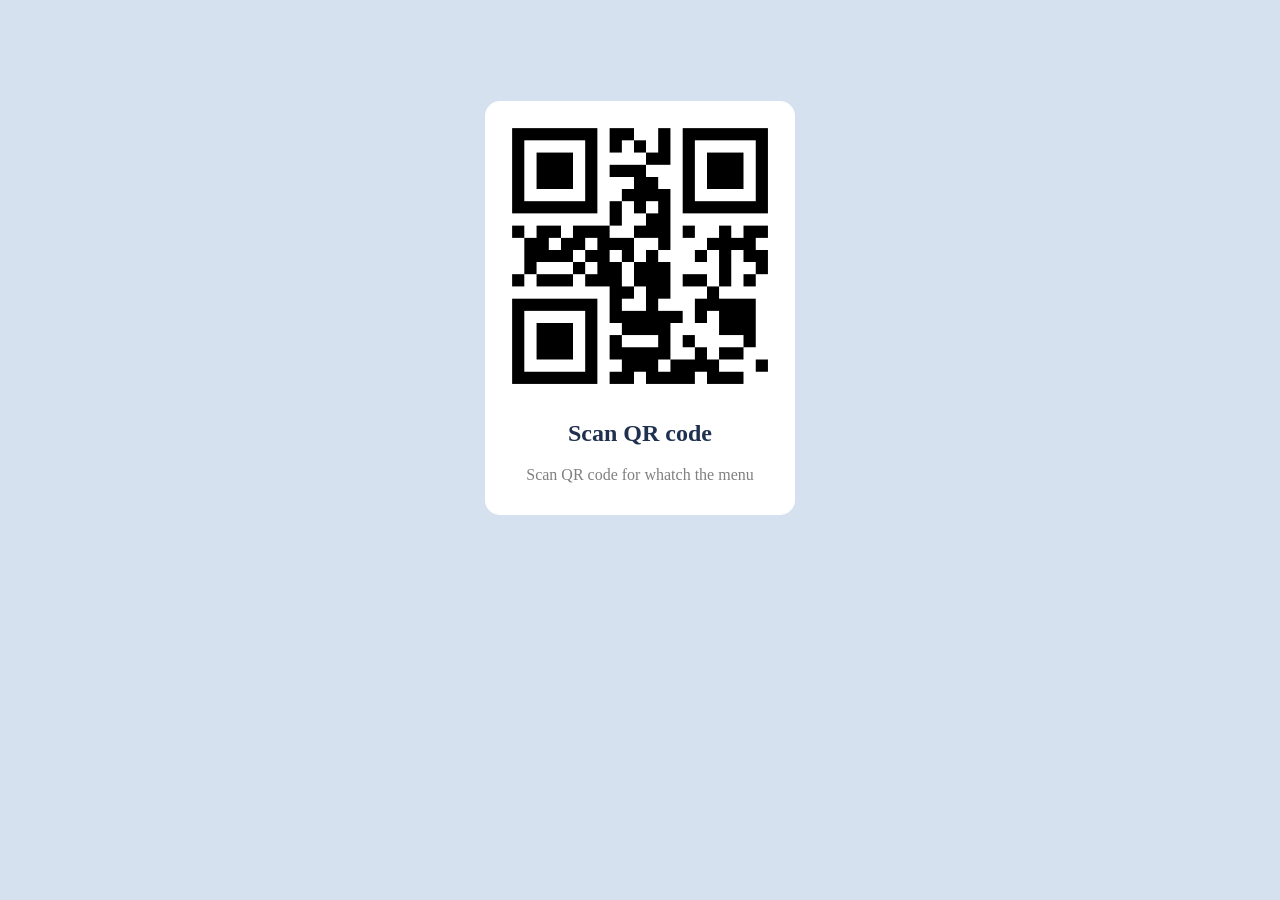
<file: challenge-01-qr-code/index.html>
<!DOCTYPE html>
<html lang="en">
<head>
    <meta charset="UTF-8">
    <meta name="viewport" content="width=device-width, initial-scale=1.0">
    <link rel="stylesheet" href="style.css">
    <title>Document</title>
</head>
<body>
    <div class="card">
        <div class="image">
            <img src="qr_code_PNG17.png" alt="">
        </div>
        <div class="content">
            <h2>Scan QR code</h2>
            <p>Scan QR code for whatch the menu</p>
        </div>
    </div>
</body>
</html>
</file>
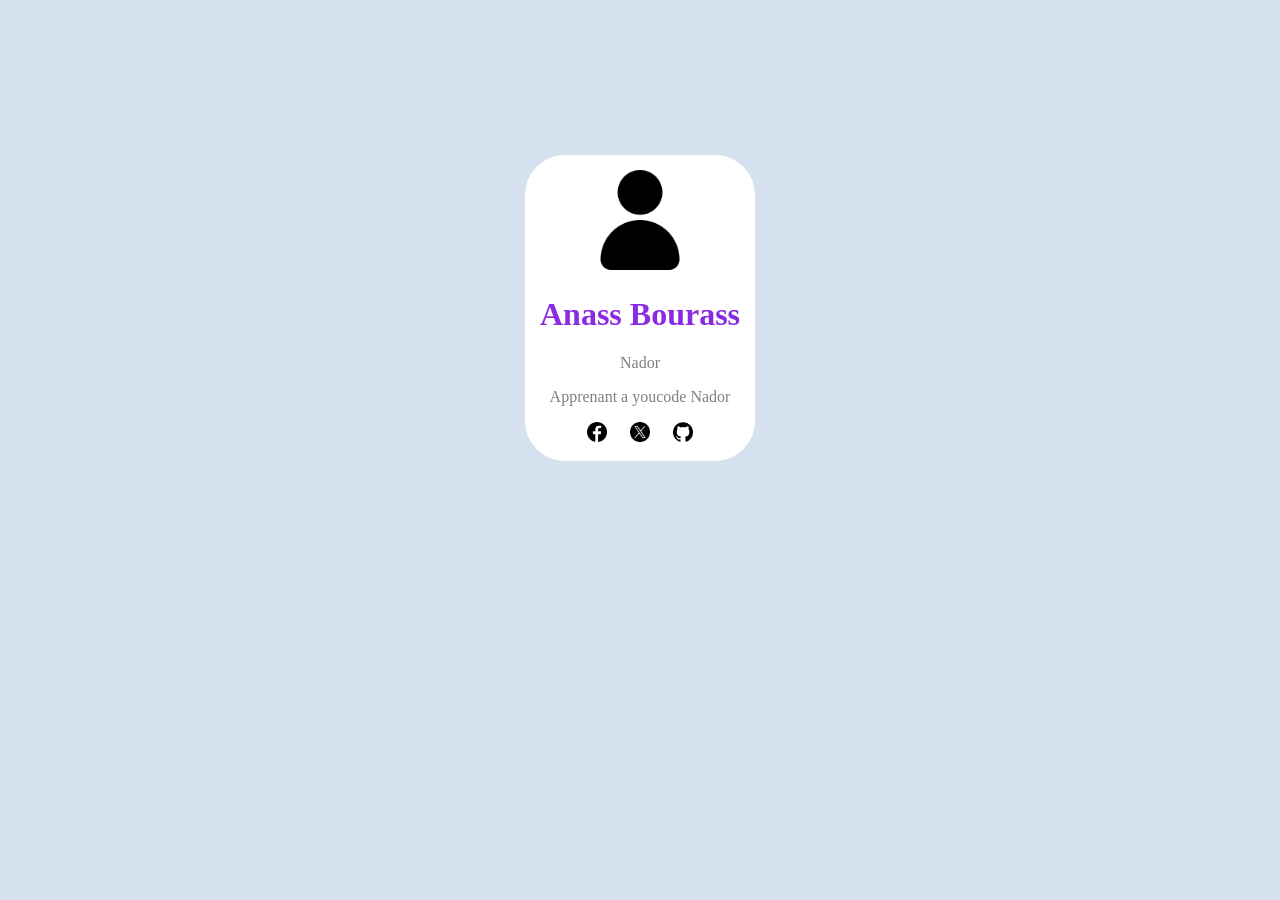
<file: challenge-02-social-links/index.html>
<!DOCTYPE html>
<html lang="en">
<head>
    <meta charset="UTF-8">
    <meta name="viewport" content="width=device-width, initial-scale=1.0">
    <link rel="stylesheet" href="style.css">
    <title>Document</title>
</head>
<body>
    <div class="card">
        <div class="image">
            <img src="266033.png" alt="">
        </div>
        <div class="content">
            <h1>Anass Bourass</h1>
            <p>Nador</p>
            <p>Apprenant a youcode Nador</p>
        </div>
        <div class="social-links">
            <a href=""><img src="facebook.png" alt=""></a>
            <a href=""><img src="twitter.png" alt=""></a>
            <a href=""><img src="github.png" alt=""></a>
        </div>
    </div>
</body>
</html>
</file>
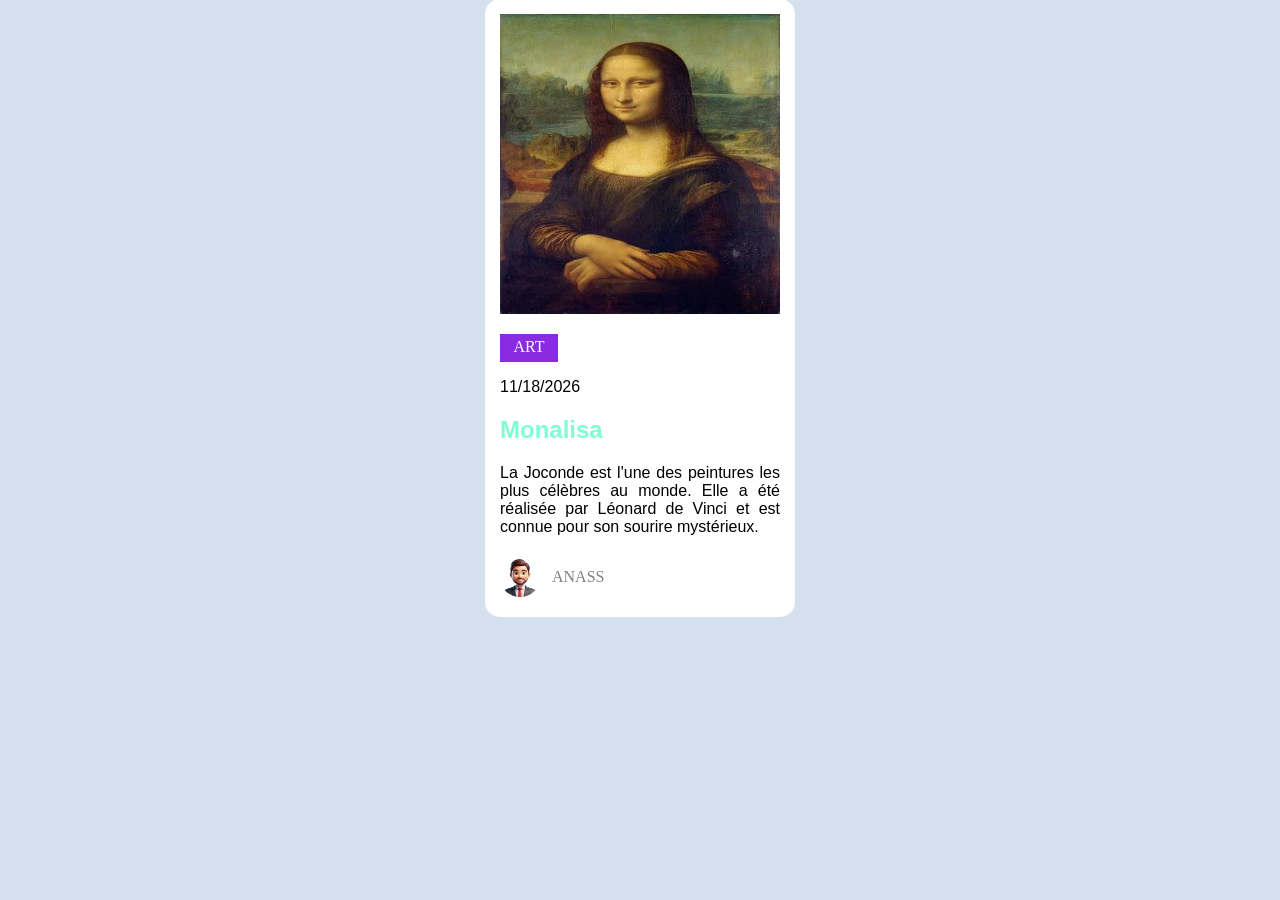
<file: challenge-03-blog-preview/index.html>
<!DOCTYPE html>
<html lang="en">
<head>
    <meta charset="UTF-8">
    <meta name="viewport" content="width=device-width, initial-scale=1.0">
    <link rel="stylesheet" href="style.css">
    <title>Document</title>
</head>
<body>
    <div class="card">
        <div class="image">
            <img src="images.jpg" alt="">
        </div>
        <div class="category">
            <p>ART</p>
        </div>
        <div class="Content">
            <p>11/18/2026</p>
            <h2>Monalisa</h2>
            <p>La Joconde est l'une des peintures les plus célèbres au monde. Elle a été réalisée par Léonard de Vinci et est connue pour son sourire mystérieux. </p>
        </div>
        <div class="information">
            <img src="pngtree-smiling-professional-avatar-png-image_20142973.png" alt="">
            <p>ANASS</p>
        </div>
    </div>
</body>
</html>
</file>
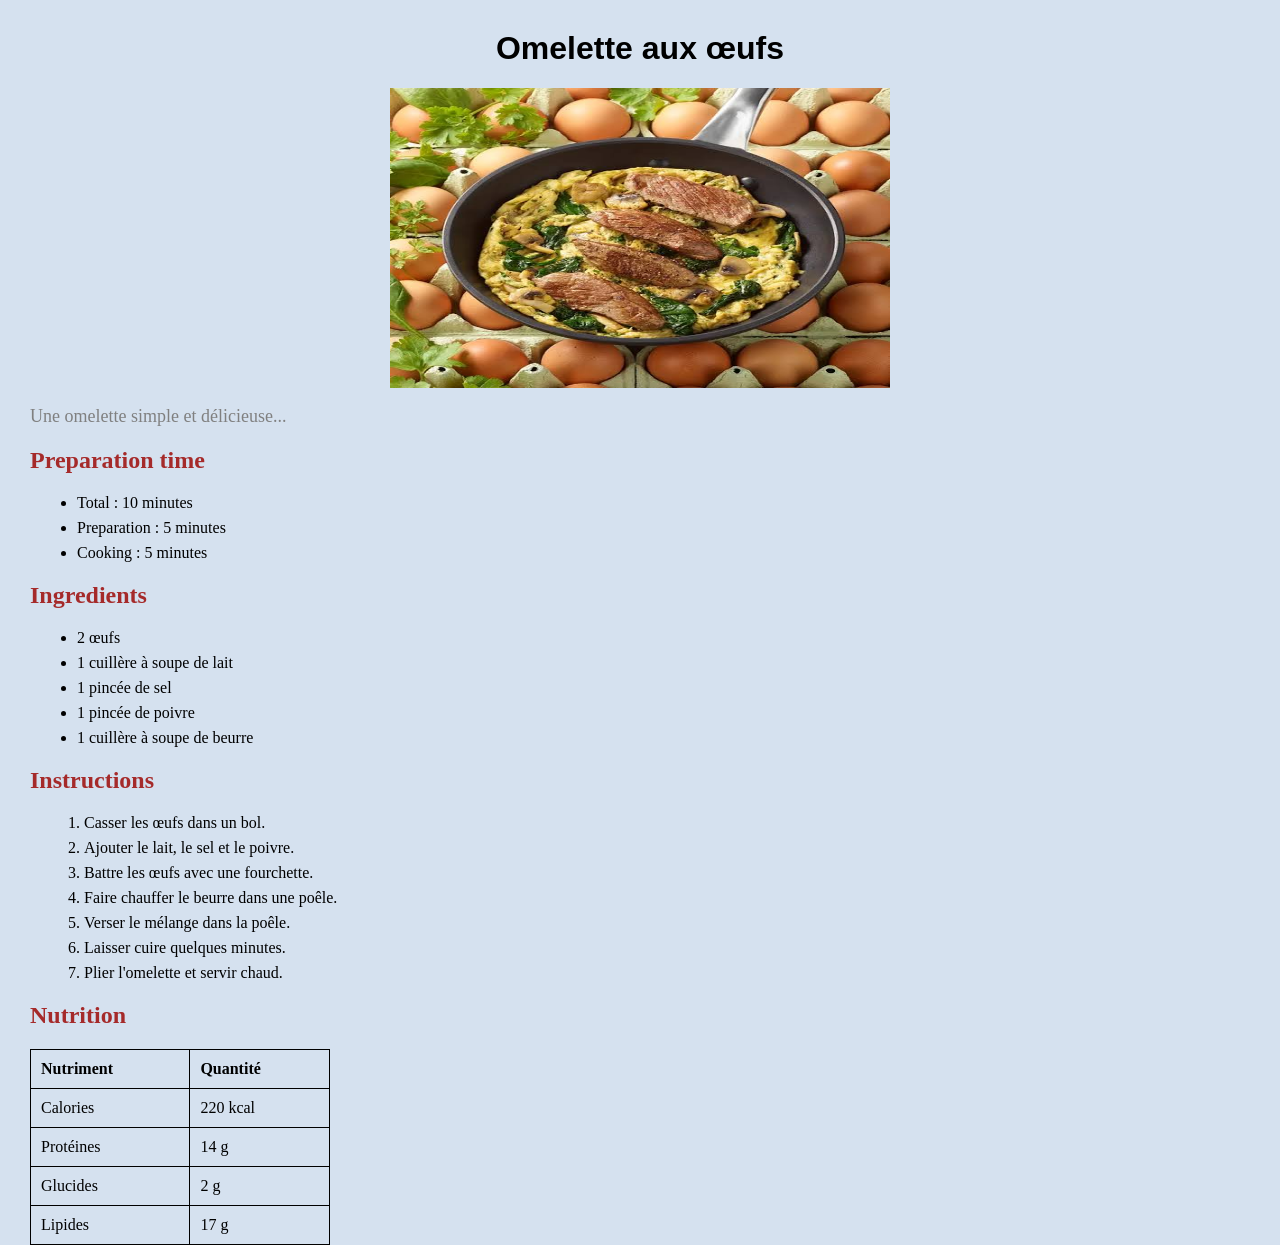
<file: challenge-04-recipe-page/index.html>
<!DOCTYPE html>
<html lang="en">
<head>
    <meta charset="UTF-8">
    <meta name="viewport" content="width=device-width, initial-scale=1.0">
    <link rel="stylesheet" href="style.css">
    <title>Document</title>
</head>
<body>
    <header>
        <h1>Omelette aux œufs</h1>
        <img src="images (1).jpg" alt="">
        <p>Une omelette simple et délicieuse...</p>
    </header>

    <main>
    <section class="Preparation">
        <h2>Preparation time</h2>
        <ul>
            <li>Total : 10 minutes</li>
            <li>Preparation : 5 minutes</li>
            <li>Cooking : 5 minutes</li>
        </ul>
    </section>


    <section>
    <h2>Ingredients</h2>
    <ul>
        <li>2 œufs</li>
        <li>1 cuillère à soupe de lait</li>
        <li>1 pincée de sel</li>
        <li>1 pincée de poivre</li>
        <li>1 cuillère à soupe de beurre</li>
    </ul>
</section>



    <section>
    <h2>Instructions</h2>
    <ol>
        <li>Casser les œufs dans un bol.</li>
        <li>Ajouter le lait, le sel et le poivre.</li>
        <li>Battre les œufs avec une fourchette.</li>
        <li>Faire chauffer le beurre dans une poêle.</li>
        <li>Verser le mélange dans la poêle.</li>
        <li>Laisser cuire quelques minutes.</li>
        <li>Plier l'omelette et servir chaud.</li>
    </ol>
</section>


<section>
    <h2>Nutrition</h2>

    <table>
        <tr>
            <th>Nutriment</th>
            <th>Quantité</th>
        </tr>
        <tr>
            <td>Calories</td>
            <td>220 kcal</td>
        </tr>
        <tr>
            <td>Protéines</td>
            <td>14 g</td>
        </tr>
        <tr>
            <td>Glucides</td>
            <td>2 g</td>
        </tr>
        <tr>
            <td>Lipides</td>
            <td>17 g</td>
        </tr>
    </table>
</section>
    </main>
</body>
</html>
</file>
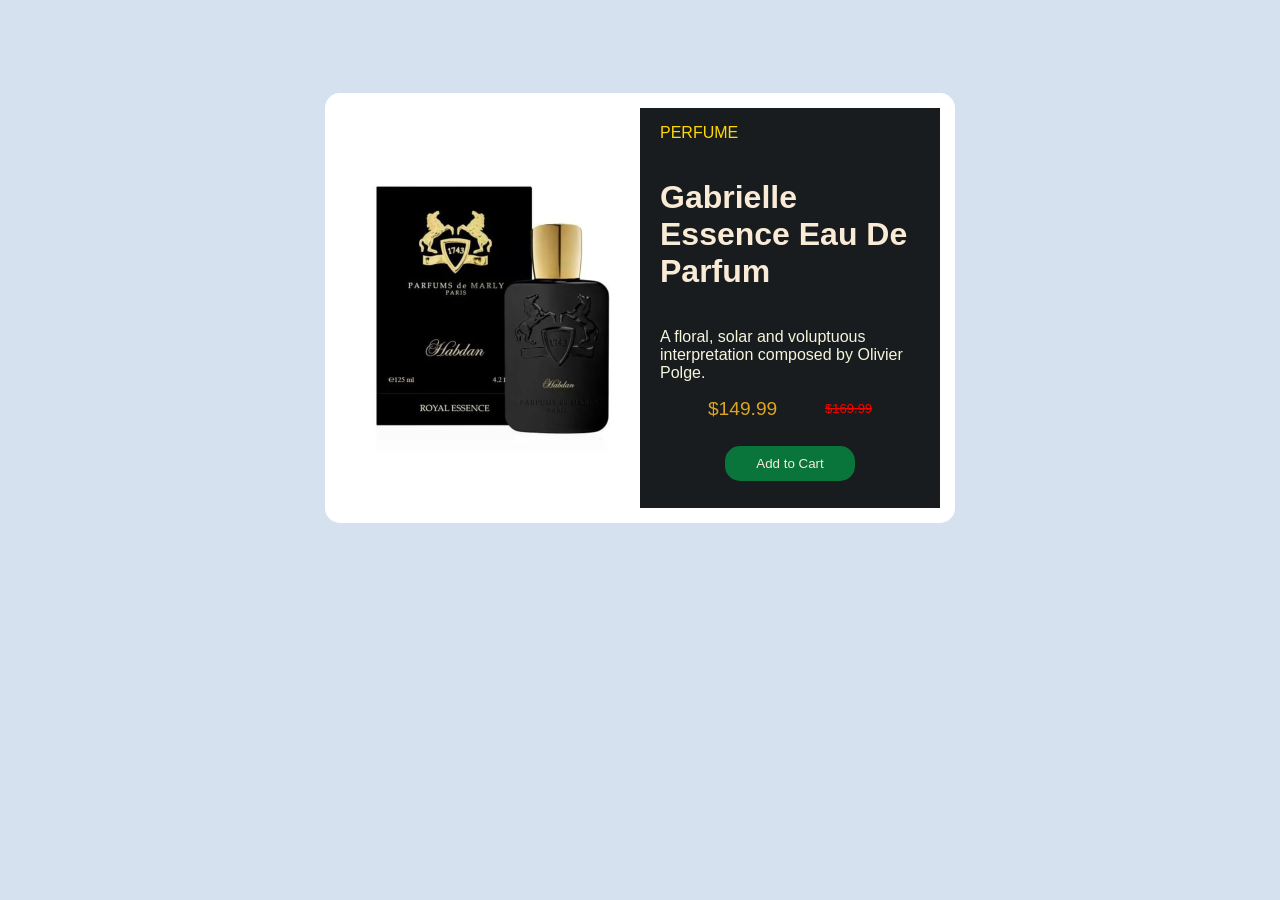
<file: challenge-05-product-preview/index.html>
<!DOCTYPE html>
<html lang="en">
<head>
    <meta charset="UTF-8">
    <meta name="viewport" content="width=device-width, initial-scale=1.0">
    <link rel="stylesheet" href="style.css">
    <title>Document</title>
</head>
<body>
    <main>
        <div class="card">

            <div class="product-image">
                <img src="Untitleddesign-2022-11-24T133028.511_800x.webp" alt="">
            </div>

            <div class="product-content">

                <p class="category">PERFUME</p>

                <h1>Gabrielle Essence Eau De Parfum</h1>

                <p class="description">
                    A floral, solar and voluptuous interpretation composed by Olivier Polge.
                </p>

                <div class="price">
                    <span class="new-price">$149.99</span>
                    <span class="old-price">$169.99</span>
                </div>

                <button type="button">
                    Add to Cart
                </button>

            </div>

        </div>
    </main>
</body>
</html>
</file>
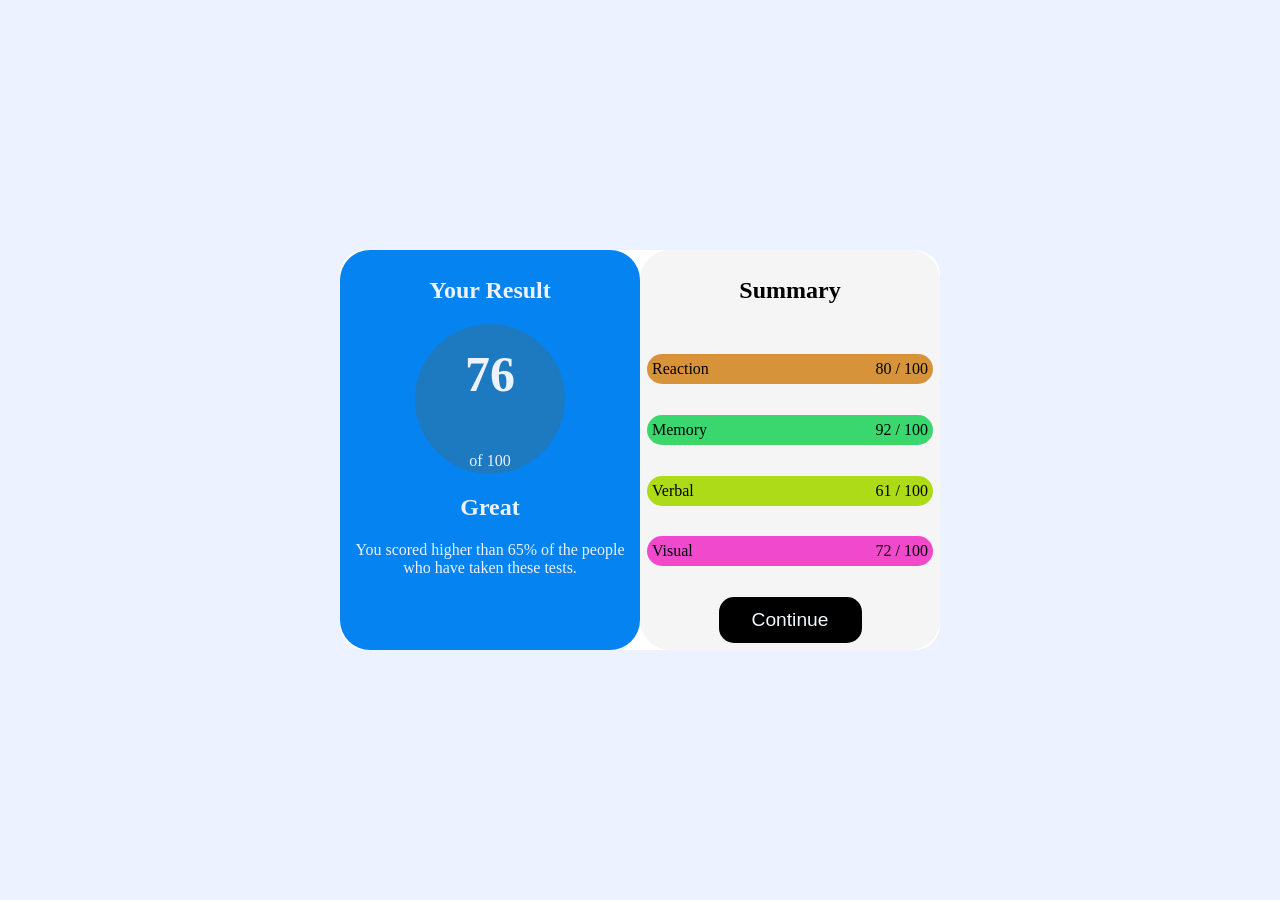
<file: challenge-06-results-summary/index.html>
<!DOCTYPE html>
<html lang="en">
<head>
    <meta charset="UTF-8">
    <meta name="viewport" content="width=device-width, initial-scale=1.0">
    <link rel="stylesheet" href="style.css">
    <title>Document</title>
</head>
<body>
    <main>
        <div class="card">

          
            <div class="result">

                <h2>Your Result</h2>

                <div class="score">
                    <h1>76</h1>
                    <p>of 100</p>
                </div>

                <h2>Great</h2>

                <p class="description">
                    You scored higher than 65% of the people who have taken these tests.
                </p>

            </div>

           
            <div class="summary">

                <h2>Summary</h2>

                <div class="reaction">
                    <span>Reaction</span>
                    <p>80 / 100</p>
                </div>

                <div class="memory">
                    <span>Memory</span>
                    <p>92 / 100</p>
                </div>

                <div class="verbal">
                    <span>Verbal</span>
                    <p>61 / 100</p>
                </div>

                <div class="visual">
                    <span>Visual</span>
                    <p>72 / 100</p>
                </div>

                <button type="button">Continue</button>

            </div>

        </div>
    </main>
</body>
</html>
</file>
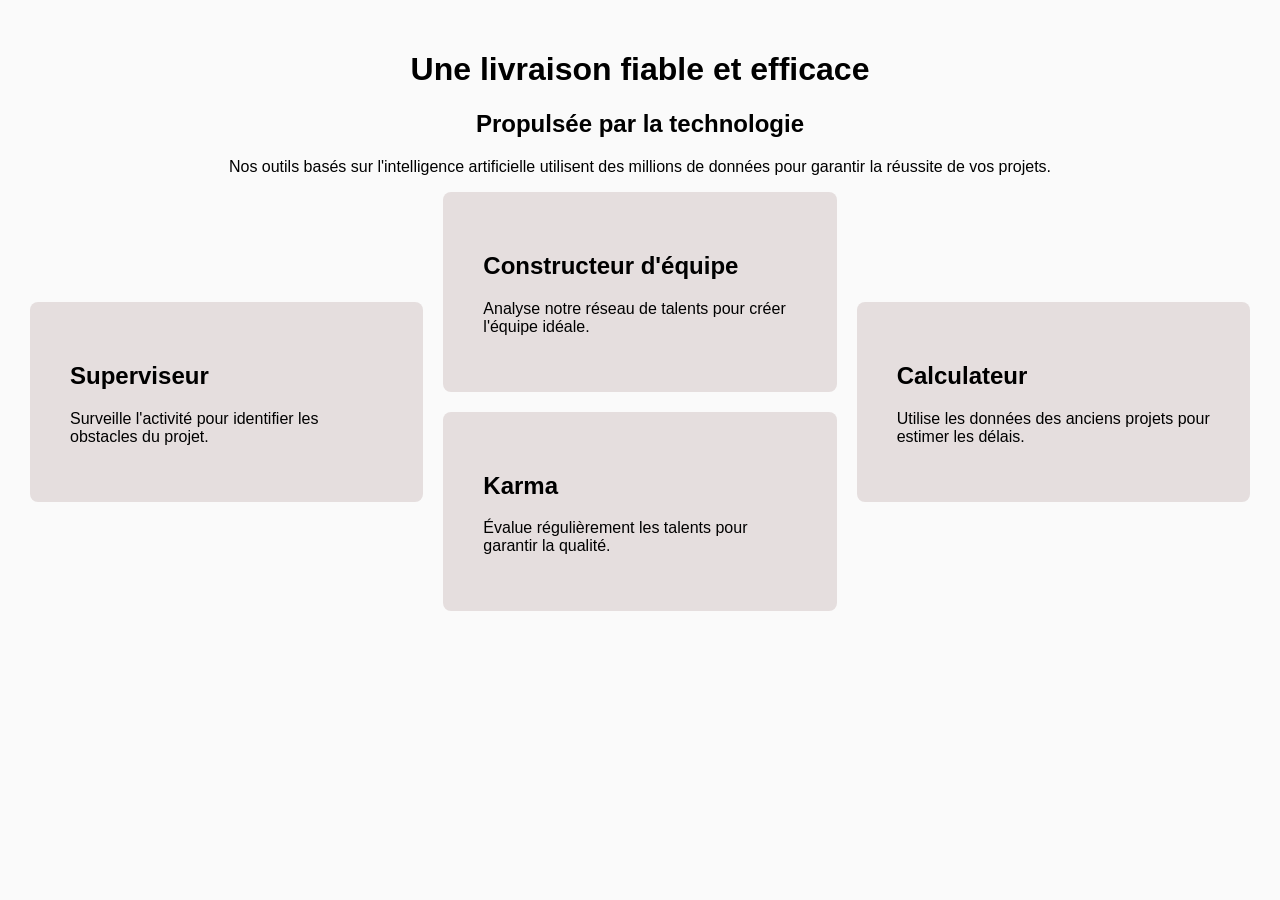
<file: challenge-07-four-card/index.html>
<!DOCTYPE html>
<html lang="en">
<head>
    <meta charset="UTF-8">
    <meta name="viewport" content="width=device-width, initial-scale=1.0">
    <link rel="stylesheet" href="style.css">
    <title>Document</title>
</head>
<body>
    <main>

        <header class="info">
            <h1>Une livraison fiable et efficace</h1>
            <h2>Propulsée par la technologie</h2>

            <p>
                Nos outils basés sur l'intelligence artificielle
                utilisent des millions de données pour garantir
                la réussite de vos projets.
            </p>
        </header>

        <section class="cards">

            <div class="card supervisor">
                <h2>Superviseur</h2>
                <p>
                    Surveille l'activité pour identifier
                    les obstacles du projet.
                </p>
            </div>

            <div class="middle-column">

                <div class="card team-builder">
                    <h2>Constructeur d'équipe</h2>
                    <p>
                        Analyse notre réseau de talents
                        pour créer l'équipe idéale.
                    </p>
                </div>

                <div class="card karma">
                    <h2>Karma</h2>
                    <p>
                        Évalue régulièrement les talents
                        pour garantir la qualité.
                    </p>
                </div>

            </div>

            
            <div class="card calculator">
                <h2>Calculateur</h2>
                <p>
                    Utilise les données des anciens projets
                    pour estimer les délais.
                </p>
            </div>

        </section>

    </main>
</body>
</html>
</file>
<file: challenge-01-qr-code/style.css>
body {
    background-color: #d5e1ef;
    display: flex;
    justify-content: center;
    align-items: center;
    height: 600px;
}

.card {
    background-color: white;
    width: 280px;
    padding: 15px;
    border-radius: 15px;
    text-align: center;
}

img {
    width: 100%;
    height: auto;
    border-radius: 10px;
}

h2 {
    color: #1f314f;
}

p {
    color: gray;
}
</file>
<file: challenge-02-social-links/style.css>
body {
    background-color: #d5e1ef;
    display: flex;
    justify-content: center;
    align-items: center;
    height: 600px;
}
.card {
    background-color: white;
    padding: 15px;
    border-radius: 40px;
    display: flex;
    flex-direction: column;
    align-items: center;
}
.image img{
    height: 100px;
    width: auto;
}
.social-links img{
    height: 20px;
    width: 20px;
    
}
.social-links{
    display: flex;
    justify-content: space-between;
    gap:23px ;
}
.content{
    text-align: center;
}
h1{
    color: blueviolet;
}
p{
    color: gray;
}
</file>
<file: challenge-03-blog-preview/style.css>
body {
    background-color: #d5e1ef;
    display: flex;
    justify-content: center;
    align-items: center;
    height: 600px;
}

.card{
    background-color: white;
    width: 280px;
    padding: 15px;
    border-radius: 15px;
    text-align: center;
}

.card:hover {
    background-color: #f5f5f5;
    transform: scale(1.03);
    transition: 0.3s;
}


.image img{
    height: 300px;
    width: 100%;
}

.category p{
    background-color: blueviolet;
    height: 20px;
    width: 50px;
    text-align: center;
    padding: 4px;
    color: white;
}
.Content{
    font-family: 'Segoe UI', Tahoma, Geneva, Verdana, sans-serif;
    text-align: justify;
}
.Content h2{
    color: aquamarine;
}

.information{
    display: flex;
    gap: 12px;
    align-items: center;
}

.information img{
    width: 40px;
    height: 40px;
    border-radius: 50%;
    object-fit: cover;
}
.information p{
    color: gray;
}
</file>
<file: challenge-04-recipe-page/style.css>
body {
    background-color: #d5e1ef;
    display: block;
    justify-content: center;
    align-items: center;
    height: 600px;
    margin: 30px;
    
}


header h1{
    font-family: 'Lucida Sans', 'Lucida Sans Regular', 'Lucida Grande', 'Lucida Sans Unicode', Geneva, Verdana, sans-serif;
    text-align: center;
}
header img {
    width: 500px;
    height: 300px;
    display: block;
    margin: auto;
}
header p {
    font-size: large;
    color: gray;
}


section h2{
    color: brown;
}

section li,
section ol{
    margin: 7px;
}

section table {
    border-collapse: collapse;
    width: 300px;
}

section th,
section td {
    border: 1px solid black;
    padding: 10px;
    text-align: left;
}

section th {
    background-color: #d5e1ef;
}
</file>
<file: challenge-05-product-preview/style.css>
body {
    background-color: #d5e1ef;
    display: flex;
    justify-content: center;
    align-items: center;
    height: 600px;
}
.card {
    background-color: white;
    width: 600px;
    height: 400px;
    padding: 15px;
    border-radius: 15px;
    display: flex;
}
.product-image img{
    width: 100%;
    height: 100%;
    object-fit: cover;
    
    
}
.product-image{
    width: 50%;
    padding-right: 20px;
    padding-left: 20px;
}

.product-content{
    width: 50%;
    padding-right: 20px;
    padding-left: 20px;
    font-family: Arial, Helvetica, sans-serif;
    background-color: rgb(25, 28, 31);
    color: aliceblue;
    display: flex;
    flex-direction: column;
    justify-content: space-around;
}
.category{
    color: gold;
}
h1{
    
    color: antiquewhite;
}

.description{
    color: beige;
}

.price{
    display: flex;
    justify-content: space-evenly;
    color: goldenrod;
    font-size: larger;
}

.old-price{
    font-size: small;
    align-self: center;
    color: red;
    text-decoration: line-through;
    
}

button{
background-color: rgb(10, 117, 59);
border: none;
padding: 10px;
width: 50%;
color: antiquewhite;
text-align: center;
margin: auto;
border-radius: 15px;
cursor: pointer;
transition: all 0.4s ease-in-out;
}

button:hover{
    background-color: goldenrod;
    
}

@media (max-width: 600px) {

    body {
        height: auto;
        padding: 20px;
    }

    .card {
        width: 100%;
        height: auto;
        flex-direction: column;
        padding: 0;
    }

    .product-image {
        width: 100%;
        height: 40%;
        padding: 0;
    }

    .product-content {
        width: auto;
        padding: 20px;
        gap: 10px;
    }

    button {
        width: 100%;
        margin-top: 10px;
    }
}
</file>
<file: challenge-06-results-summary/style.css>
body {
    background-color: #ecf2ff;
    display: flex;
    justify-content: center;
    align-items: center;
    min-height: 100vh;
    margin: 0;
}

.card {
    background-color: white;
    width: 600px;
    min-height: 400px;
    border-radius: 25px;
    display: flex;
    overflow: hidden;
}
.result{
    background-color: rgb(5, 131, 241);
    width: 50%;
    border-radius: 30px;
    padding: 7px;
    text-align: center;
    color: #ecf2ff;
}
.score {
    background-color: rgb(29, 122, 193);
    border-radius: 50%;
    height: 150px;
    width: 150px;
    margin: 0 auto;
    display: flex;
    flex-direction: column;
    justify-content: center;
    align-items: center;
}
.score h1{
    font-size: 50px;
}


.summary{
    background-color: whitesmoke;
    width: 50%;
    border-radius: 30px;
    padding: 7px;
    text-align: start;
    color: #000000;
    display: flex;
    flex-direction: column;
    justify-content: space-between;
}
.summary h2 {
    text-align: center;
}
.reaction,.memory,.verbal,.visual {
    display: flex;
    justify-content: space-between;
    align-items: center;
}

.reaction{
    background-color: rgb(215, 147, 58);
    border-radius: 15px;
    padding: 5px;
    height: 20px;

}

.memory{
    background-color: rgb(58, 215, 110);
    border-radius: 15px;
    padding: 5px;
    height: 20px;
}

.verbal{
    background-color: rgb(173, 219, 23);
    border-radius: 15px;
    padding: 5px;
    height: 20px;
}
.visual{
    background-color: rgb(240, 73, 204);
    border-radius: 15px;
    padding: 5px;
    height: 20px;
}

button{
    width: 50%;
    display: block;
    margin: 0 auto;
    padding: 12px;
    border-radius: 15px;
    border: none;
    background-color: black;
    color: aliceblue;
    font-size: larger;
    cursor: pointer;
}

@media (max-width: 600px) {

    body {
        padding: 20px;
        height: auto;
    }

    .card {
        width: 100%;
        max-width: 400px;
        min-height: auto;
        flex-direction: column;
    }

    .result,
    .summary {
        width: 100%;
        box-sizing: border-box;
    }

    .result {
        border-radius: 25px 25px 0 0;
    }

    .summary {
        gap: 15px;
    }

    button {
        width: 100%;
    }
}
</file>
<file: challenge-07-four-card/style.css>
body {
    background-color: #fafafa;
    font-family: Arial, Helvetica, sans-serif;
    margin: 0;
    padding: 30px;
}

.info{
    text-align: center;
}

.card {
    background-color: rgb(229, 222, 222);
    padding: 40px;
    border-radius: 8px;
}

.cards {
    display: grid;
    grid-template-columns: 1fr 1fr 1fr;
    gap: 20px;
    align-items: center;
}

.middle-column {
    display: grid;
    gap: 20px;
}
</file>
